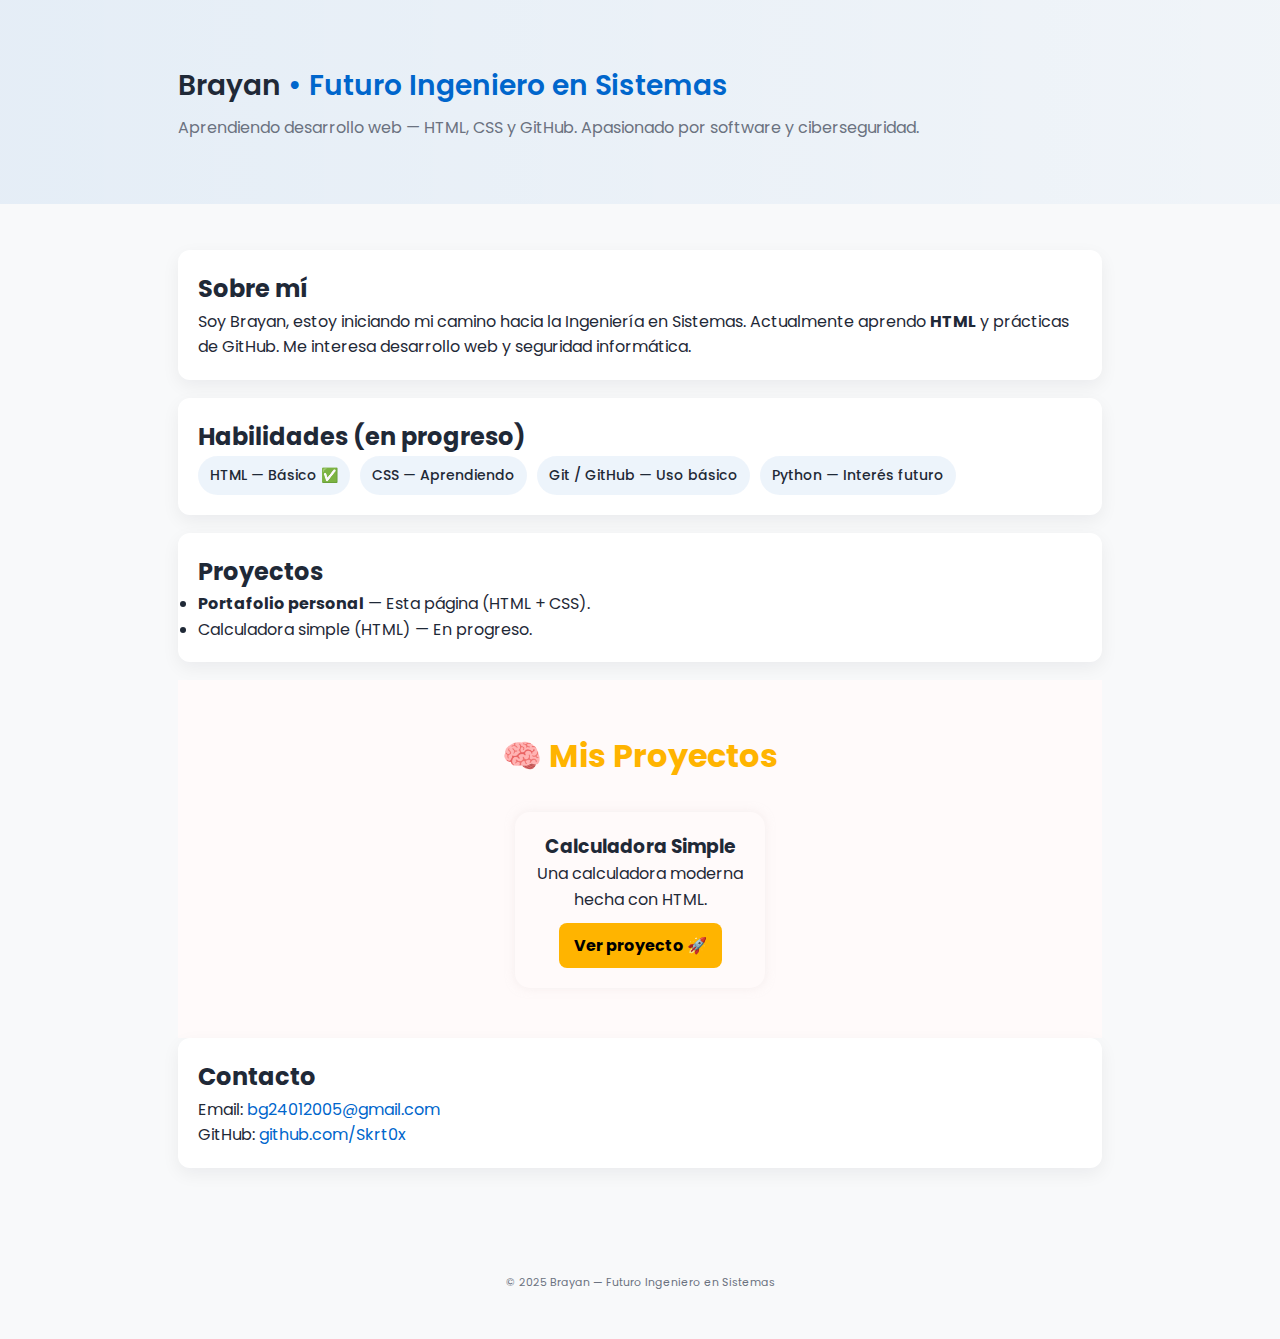
<file: index.html>
<!doctype html>
<html lang="es">
<head>
  <meta charset="utf-8" />
  <meta name="viewport" content="width=device-width,initial-scale=1" />
  <title>Brayan — Futuro Ingeniero en Sistemas</title>
  <link href="https://fonts.googleapis.com/css2?family=Poppins:wght@300;400;600&display=swap" rel="stylesheet">
  <link rel="stylesheet" href="style.css">
</head>
<body>
  <header class="site-header">
    <div class="container">
      <h1>Brayan <span class="accent">• Futuro Ingeniero en Sistemas</span></h1>
      <p class="subtitle">Aprendiendo desarrollo web — HTML, CSS y GitHub. Apasionado por software y ciberseguridad.</p>
    </div>
  </header>

  <main class="container">
    <section id="about" class="card">
      <h2>Sobre mí</h2>
      <p>Soy Brayan, estoy iniciando mi camino hacia la Ingeniería en Sistemas. Actualmente aprendo <strong>HTML</strong> y prácticas de GitHub. Me interesa desarrollo web y seguridad informática.</p>
    </section>

    <section id="skills" class="card">
      <h2>Habilidades (en progreso)</h2>
      <ul class="skills-list">
        <li>HTML — Básico ✅</li>
        <li>CSS — Aprendiendo</li>
        <li>Git / GitHub — Uso básico</li>
        <li>Python — Interés futuro</li>
      </ul>
    </section>

    <section id="projects" class="card">
      <h2>Proyectos</h2>
      <ul>
        <li><strong>Portafolio personal</strong> — Esta página (HTML + CSS).</li>
        <li>Calculadora simple (HTML) — En progreso.</li>
      </ul>
    </section>

    <section id="proyectos">
  <h2>🧠 Mis Proyectos</h2>
  <div class="proyectos-container">
    <div class="proyecto">
      <h3>Calculadora Simple</h3>
      <p>Una calculadora moderna hecha con HTML.</p>
      <a href="https://skrt0x.github.io/calculadora-simple/" target="_blank">Ver proyecto 🚀</a>
    </div>
  </div>
</section>

    <section id="contact" class="card">
      <h2>Contacto</h2>
      <p>Email: <a href="mailto:tu-email@example.com">bg24012005@gmail.com</a></p>
      <p>GitHub: <a href="https://github.com/Skrt0x" target="_blank" rel="noopener">github.com/Skrt0x</a></p>
    </section>
  </main>

  <footer class="site-footer">
    <div class="container">
      <small>© 2025 Brayan — Futuro Ingeniero en Sistemas</small>
    </div>
  </footer>

</body>
</html>
</file>
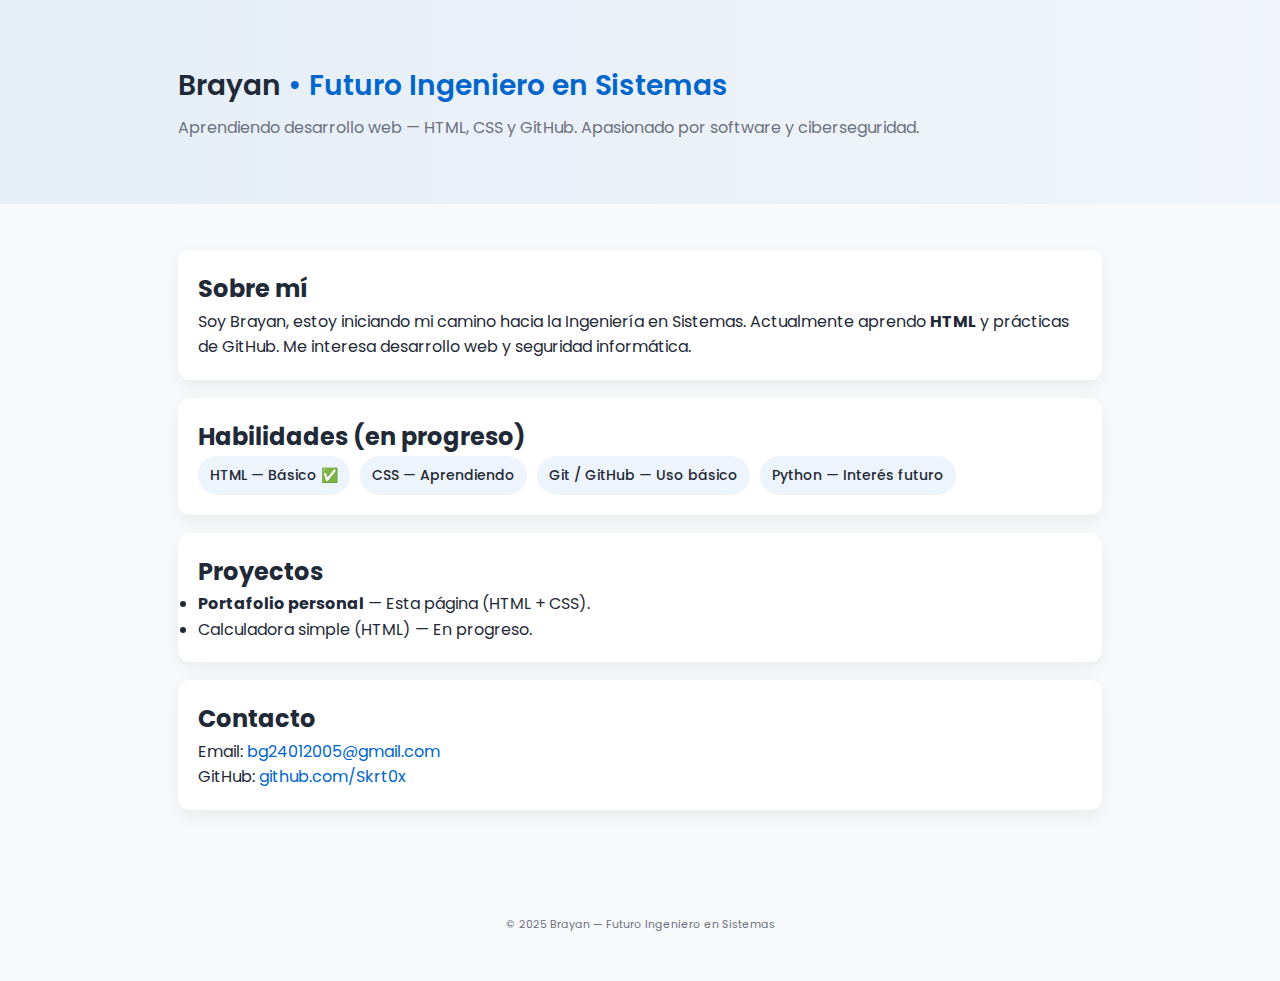
<file: Brayan-skrt0x/index.html>
<!doctype html>
<html lang="es">
<head>
  <meta charset="utf-8" />
  <meta name="viewport" content="width=device-width,initial-scale=1" />
  <title>Brayan — Futuro Ingeniero en Sistemas</title>
  <link href="https://fonts.googleapis.com/css2?family=Poppins:wght@300;400;600&display=swap" rel="stylesheet">
  <link rel="stylesheet" href="style.css">
</head>
<body>
  <header class="site-header">
    <div class="container">
      <h1>Brayan <span class="accent">• Futuro Ingeniero en Sistemas</span></h1>
      <p class="subtitle">Aprendiendo desarrollo web — HTML, CSS y GitHub. Apasionado por software y ciberseguridad.</p>
    </div>
  </header>

  <main class="container">
    <section id="about" class="card">
      <h2>Sobre mí</h2>
      <p>Soy Brayan, estoy iniciando mi camino hacia la Ingeniería en Sistemas. Actualmente aprendo <strong>HTML</strong> y prácticas de GitHub. Me interesa desarrollo web y seguridad informática.</p>
    </section>

    <section id="skills" class="card">
      <h2>Habilidades (en progreso)</h2>
      <ul class="skills-list">
        <li>HTML — Básico ✅</li>
        <li>CSS — Aprendiendo</li>
        <li>Git / GitHub — Uso básico</li>
        <li>Python — Interés futuro</li>
      </ul>
    </section>

    <section id="projects" class="card">
      <h2>Proyectos</h2>
      <ul>
        <li><strong>Portafolio personal</strong> — Esta página (HTML + CSS).</li>
        <li>Calculadora simple (HTML) — En progreso.</li>
      </ul>
    </section>

    <section id="contact" class="card">
      <h2>Contacto</h2>
      <p>Email: <a href="mailto:tu-email@example.com">bg24012005@gmail.com</a></p>
      <p>GitHub: <a href="https://github.com/Skrt0x" target="_blank" rel="noopener">github.com/Skrt0x</a></p>
    </section>
  </main>

  <footer class="site-footer">
    <div class="container">
      <small>© 2025 Brayan — Futuro Ingeniero en Sistemas</small>
    </div>
  </footer>
</body>
</html>
</file>
<file: style.css>
:root{
  --bg: #f8f9fa;
  --card: #ffffff;
  --text: #1f2937;
  --muted: #6b7280;
  --accent: #0066cc;
  --radius: 12px;
  --container-w: 980px;
  font-family: 'Poppins', system-ui, -apple-system, "Segoe UI", Roboto, "Helvetica Neue", Arial;
}

*{box-sizing:border-box;margin:0;padding:0}
body{
  background:var(--bg);
  color:var(--text);
  line-height:1.6;
  -webkit-font-smoothing:antialiased;
}

.container{
  max-width:var(--container-w);
  margin:0 auto;
  padding:28px;
}

/* Header */
.site-header{
  background:linear-gradient(90deg, rgba(0,102,204,0.08), rgba(0,102,204,0.03));
  padding:36px 0;
  margin-bottom:18px;
}
.site-header h1{
  font-size:28px;
  font-weight:600;
}
.site-header .accent{color:var(--accent); font-weight:600;}
.subtitle{color:var(--muted); margin-top:6px}

/* Cards */
.card{
  background:var(--card);
  border-radius:var(--radius);
  padding:20px;
  box-shadow:0 6px 18px rgba(15,23,42,0.06);
  margin-bottom:18px;
}

/* Skills list */
.skills-list{display:flex;flex-wrap:wrap;gap:10px;list-style:none;padding-left:0}
.skills-list li{
  background:rgba(0,102,204,0.07);
  padding:8px 12px;
  border-radius:999px;
  color:var(--text);
  font-weight:500;
  font-size:14px;
}

/* Footer */
.site-footer{
  text-align:center;
  padding:18px 0;
  color:var(--muted);
  margin-top:12px;
  font-size:13px;
}
a{color:var(--accent); text-decoration:none}
a:hover{text-decoration:underline}

#proyectos {
  text-align: center;
  padding: 50px 20px;
  background: #fffafa;
}

#proyectos h2 {
  font-size: 2rem;
  margin-bottom: 30px;
  color: #ffb400;
}

.proyectos-container {
  display: flex;
  justify-content: center;
  flex-wrap: wrap;
  gap: 20px;
}

.proyecto {
  background: #fffafa;
  padding: 20px;
  border-radius: 15px;
  width: 250px;
  box-shadow: 0 0 10px rgba(234, 225, 225, 0.5);
  transition: transform 0.2s ease;
}

.proyecto:hover {
  transform: scale(1.05);
}

.proyecto a {
  display: inline-block;
  margin-top: 10px;
  padding: 10px 15px;
  background: #ffb400;
  color: #000000;
  border-radius: 8px;
  font-weight: bold;
  text-decoration: none;
  transition: background 0.3s;
}

.proyecto a:hover {
  background: #e09a00;
}
</file>
<file: Brayan-skrt0x/style.css>
:root{
  --bg: #f8f9fa;
  --card: #ffffff;
  --text: #1f2937;
  --muted: #6b7280;
  --accent: #0066cc;
  --radius: 12px;
  --container-w: 980px;
  font-family: 'Poppins', system-ui, -apple-system, "Segoe UI", Roboto, "Helvetica Neue", Arial;
}

*{box-sizing:border-box;margin:0;padding:0}
body{
  background:var(--bg);
  color:var(--text);
  line-height:1.6;
  -webkit-font-smoothing:antialiased;
}

.container{
  max-width:var(--container-w);
  margin:0 auto;
  padding:28px;
}

/* Header */
.site-header{
  background:linear-gradient(90deg, rgba(0,102,204,0.08), rgba(0,102,204,0.03));
  padding:36px 0;
  margin-bottom:18px;
}
.site-header h1{
  font-size:28px;
  font-weight:600;
}
.site-header .accent{color:var(--accent); font-weight:600;}
.subtitle{color:var(--muted); margin-top:6px}

/* Cards */
.card{
  background:var(--card);
  border-radius:var(--radius);
  padding:20px;
  box-shadow:0 6px 18px rgba(15,23,42,0.06);
  margin-bottom:18px;
}

/* Skills list */
.skills-list{display:flex;flex-wrap:wrap;gap:10px;list-style:none;padding-left:0}
.skills-list li{
  background:rgba(0,102,204,0.07);
  padding:8px 12px;
  border-radius:999px;
  color:var(--text);
  font-weight:500;
  font-size:14px;
}

/* Footer */
.site-footer{
  text-align:center;
  padding:18px 0;
  color:var(--muted);
  margin-top:12px;
  font-size:13px;
}
a{color:var(--accent); text-decoration:none}
a:hover{text-decoration:underline}
</file>
